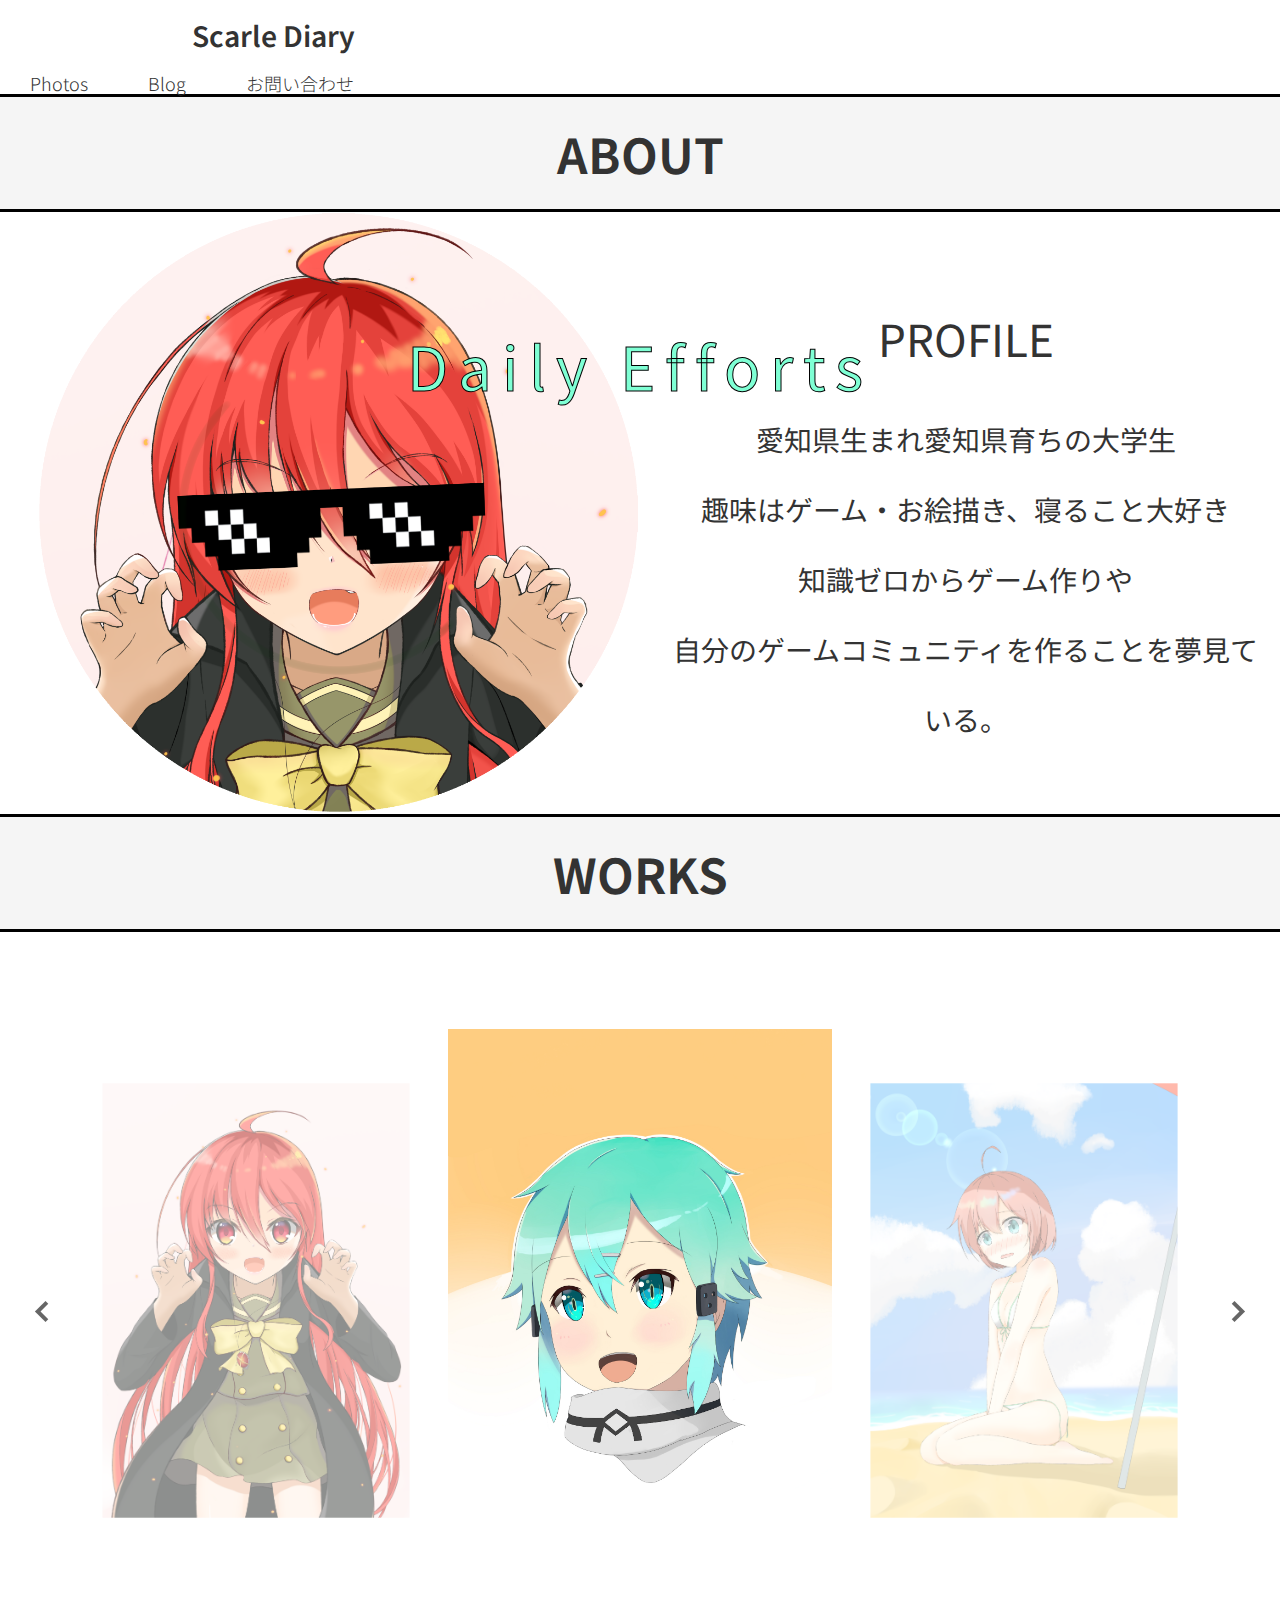
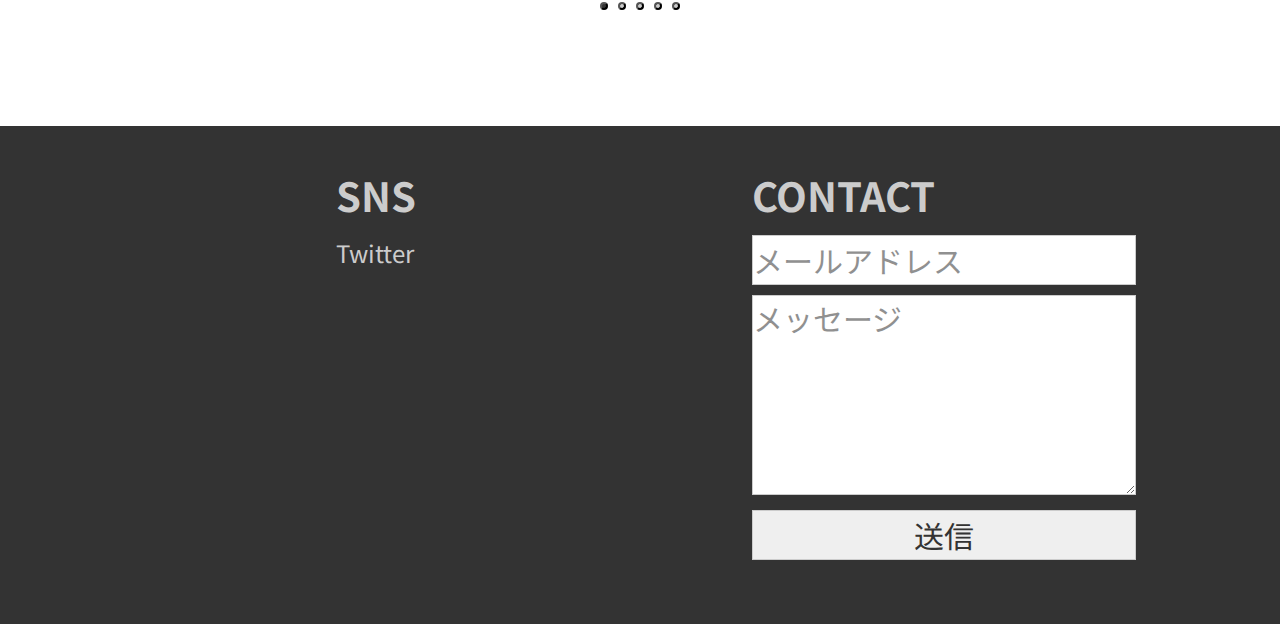
<file: index.html>
<!DOCTYPE html>
<html lang="ja">
<head>
    <meta charset="UTF-8">
    <meta http-equiv="X-UA-Compatible" content="IE=edge">
    <meta name="viewport" content="width=device-width, initial-scale=1.0">
    <title>Scarle Diary</title>
    <meta name="description" content="いろいろがんばりたい。">
    <!-- 詳細 -->
    <link rel="preconnect" href="https://fonts.googleapis.com">
    <link rel="preconnect" href="https://fonts.gstatic.com" crossorigin>
    <link href="https://fonts.googleapis.com/css2?family=Noto+Sans+JP:wght@400;700&display=swap" rel="stylesheet">

    <link rel="stylesheet" href="./accets/css/sanitize.css">
    <!-- 土台 -->
    
    <link rel="stylesheet" href="./accets/slick/slick.css">
    <link rel="stylesheet" href="./accets/css/style.css">
    <meta name="viewport" content="width=device-width, initial-scale=1">
</head>
<body>
    <p class="title">Daily Efforts</p>
    <div class="header" id="header"> <!--ジャンプ先にID　ボタンにhref="#example"-->
        <nav>
            <a class="logo" href="#header">Scarle Diary</a>
            <ul class="navi">
                <li><a href="#">Photos</a></li>
                <li><a href="#">Blog</a></li>
                <li><a href="#footer">お問い合わせ</a></li>
            </ul> <!--各種リンク-->
        </nav>
    </div>

    <div class="main">
        <p class="chapter_about">
            ABOUT
        </p>
        <div class="about">
            <img src="./accets/images/icon.png" alt="icon">
            <div class="bgcolor">
                <p class="about_text">
                    <span class="about_text_header">PROFILE</span><br>
                    愛知県生まれ愛知県育ちの大学生<br>
                    趣味はゲーム・お絵描き、寝ること大好き<br>
                    知識ゼロからゲーム作りや<br>
                    自分のゲームコミュニティを作ることを夢見ている。
                </p>
            </div>
        </div>
        
        <p class="chapter_works">
            WORKS
        </p>
        <div class="illust">
            <ul class="slider">
                <li><img src="./accets/images/illust1.jpg" alt="illust1"></li>
                <li><img src="./accets/images/illust2.png" alt="illust2"></li>
                <li><img src="./accets/images/illust3.png" alt="illust3"></li>
                <li><img src="./accets/images/illust4.png" alt="illust4"></li>
                <li><img src="./accets/images/illust5.png" alt="illust5"></li>
            </ul> <!--作品スライダー-->
        </div>
    </div>
    
    <div class="footer" id="footer">
        <div class="sns">
            <h2>SNS</h2>
            <a href="https://twitter.com/SGcarlet23">Twitter</a>
        </div>

        <div class="contact">
            <h2>CONTACT</h2>
            <form action="#" method="post">
                <input type="email" name="email" placeholder="メールアドレス">
                <br>
                <textarea type="text" name="inquiry" placeholder="メッセージ"></textarea>
                <button type="submit" class="contact-submit">送信</button>
            </form>
        </div>
    </div>

    <script src="https://code.jquery.com/jquery-3.6.0.min.js" integrity="sha256-/xUj+3OJU5yExlq6GSYGSHk7tPXikynS7ogEvDej/m4=" crossorigin="anonymous"></script>
    <script src="./accets/slick/slick.min.js"></script>
    <!--自作のJS-->
    <script src="./accets/js/script.js"></script>
</body>
</html>
</file>
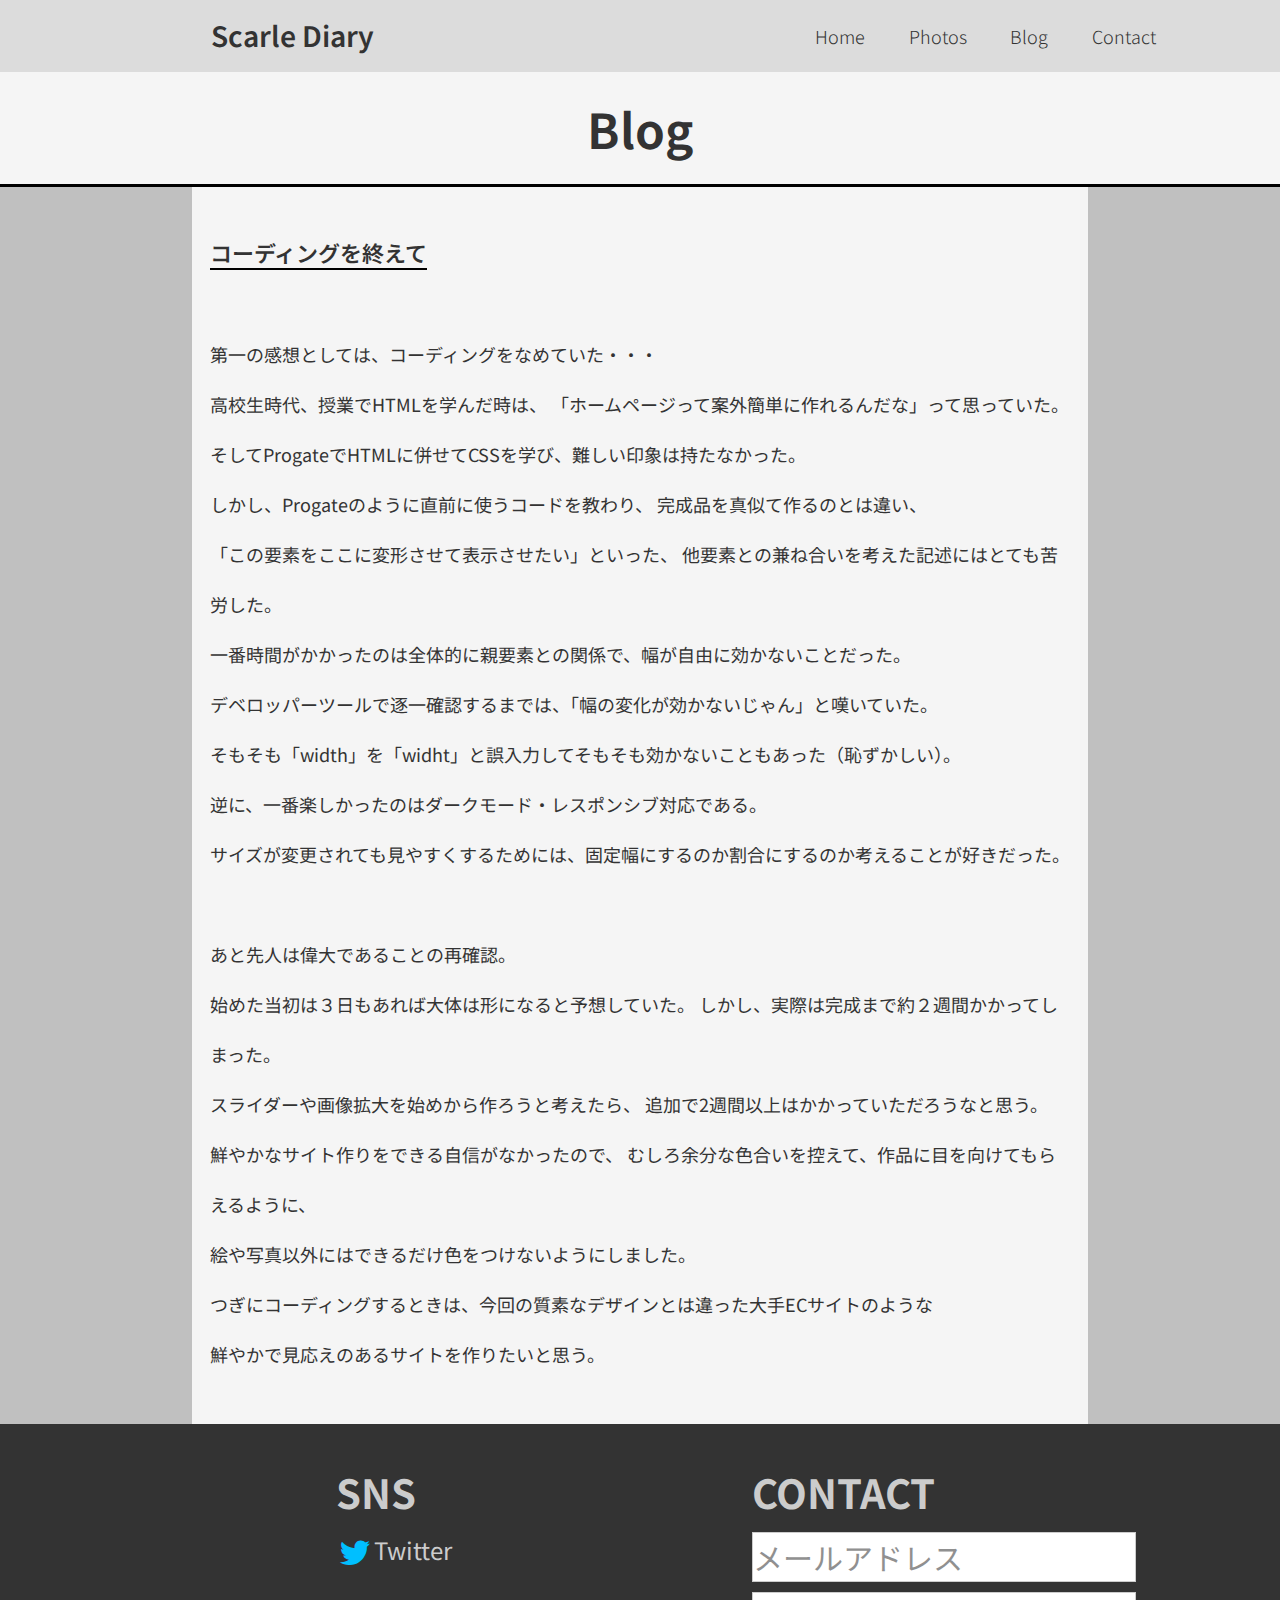
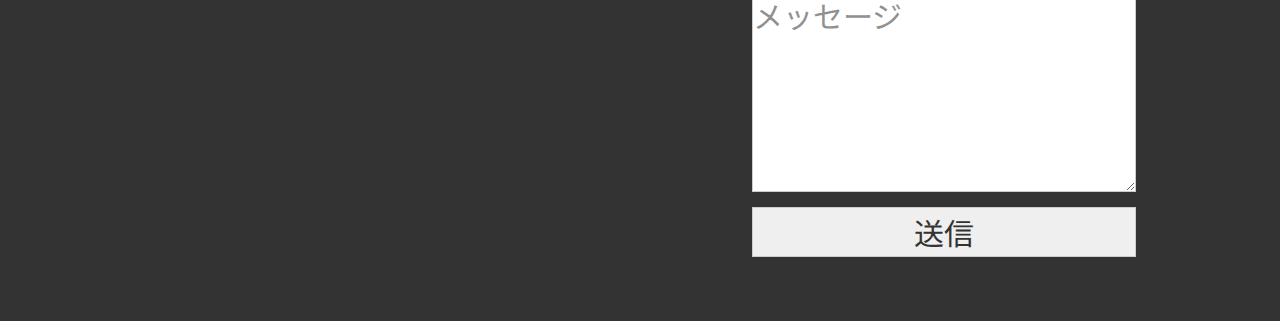
<file: blog01.html>
<!DOCTYPE html>
<html lang="ja">
<head>
    <meta charset="UTF-8">
    <meta http-equiv="X-UA-Compatible" content="IE=edge">
    <meta name="viewport" content="width=device-width, initial-scale=1.0">
    <title>Scarle Diary</title>
    <!-- 詳細 -->
    <meta name="description" content="いろいろがんばりたい。">
    <link rel="preconnect" href="https://fonts.googleapis.com">
    <link rel="preconnect" href="https://fonts.gstatic.com" crossorigin>
    <link href="https://fonts.googleapis.com/css2?family=Noto+Sans+JP:wght@400;700&display=swap" rel="stylesheet">
    <!-- 土台 -->
    <link rel="stylesheet" href="./accets/css/sanitize.css">
    <!--slick-->
    <link rel="stylesheet" href="./accets/slick/slick.css">
    <link rel="stylesheet" href="./accets/css/style.css">
    <!-- アイコンCDN -->
    <link href="https://cdnjs.cloudflare.com/ajax/libs/font-awesome/6.1.1/css/all.min.css" rel="stylesheet">
    <meta name="viewport" content="width=device-width, initial-scale=1">
    <script src="https://sdk.form.run/js/v2/formrun.js"></script>
</head>
<body>
    <div class="header_blog01" id="header"> <!--ジャンプ先にID　ボタンにhref="#example"-->
        <nav class="header_nav">
            <!--バーガーメニュー-->
            <div class="burger">
                <div class="line1"></div>
                <div class="line2"></div>
                <div class="line3"></div>
            </div>
            <!-- ヘッダーロゴ・navbar -->
            <a class="logo" href="#header">Scarle Diary</a>
            <ul class="navi"> <!--各種リンク-->
                <li class="nav_home"><a href="./index.html">Home</a></li>
                <li class="nav_photos"><a href="./photos.html">Photos</a></li>
                <li class="nav_blog"><a href="./blog.html">Blog</a></li>
                <li class="nav_contact"><a href="#footer">Contact</a></li>
            </ul> 
        </nav>
    </div>

    <div class="main_blog">
        <p class="chapter_blog_head">
            Blog
        </p>
        <div class="sentence">
            <p class="sentence_text">
                <span class="sentence_span">コーディングを終えて</span><br>
                <br>
                第一の感想としては、コーディングをなめていた・・・ <br>
                高校生時代、授業でHTMLを学んだ時は、
                「ホームページって案外簡単に作れるんだな」って思っていた。<br>
                そしてProgateでHTMLに併せてCSSを学び、難しい印象は持たなかった。<br>
                しかし、Progateのように直前に使うコードを教わり、
                完成品を真似て作るのとは違い、<br>
                「この要素をここに変形させて表示させたい」といった、
                他要素との兼ね合いを考えた記述にはとても苦労した。<br>
                一番時間がかかったのは全体的に親要素との関係で、幅が自由に効かないことだった。<br>
                デベロッパーツールで逐一確認するまでは、「幅の変化が効かないじゃん」と嘆いていた。<br>
                そもそも「width」を「widht」と誤入力してそもそも効かないこともあった（恥ずかしい）。<br>
                逆に、一番楽しかったのはダークモード・レスポンシブ対応である。<br>
                サイズが変更されても見やすくするためには、固定幅にするのか割合にするのか考えることが好きだった。<br>
                <br>
                あと先人は偉大であることの再確認。<br>
                始めた当初は３日もあれば大体は形になると予想していた。
                しかし、実際は完成まで約２週間かかってしまった。<br>
                スライダーや画像拡大を始めから作ろうと考えたら、
                追加で2週間以上はかかっていただろうなと思う。<br>
                鮮やかなサイト作りをできる自信がなかったので、
                むしろ余分な色合いを控えて、作品に目を向けてもらえるように、<br>
                絵や写真以外にはできるだけ色をつけないようにしました。<br>
                つぎにコーディングするときは、今回の質素なデザインとは違った大手ECサイトのような <br>
                鮮やかで見応えのあるサイトを作りたいと思う。
            </p>
        </div>
    </div>
    
    <div class="footer" id="footer">
        <div class="sns">
            <h2>SNS</h2>
            <a href="https://twitter.com/SGcarlet23"><i class="fa-brands fa-twitter fa-fw fa-lg" ></i>Twitter</a>
        </div>

        <div class="contact"> <!-- お問い合わせ -->
            <h2>CONTACT</h2> 
            <form class="formrun" action="https://form.run/api/v1/r/f143u6bkgj2bhhhvfo6w17oj" method="post">
                <input type="email" name="email" placeholder="メールアドレス">
                <br>
                <textarea type="text" name="inquiry" placeholder="メッセージ"></textarea>
                <button type="submit" class="contact-submit">送信</button>
            </form>
        </div>
    </div>

    <script src="https://code.jquery.com/jquery-3.6.0.min.js" integrity="sha256-/xUj+3OJU5yExlq6GSYGSHk7tPXikynS7ogEvDej/m4=" crossorigin="anonymous"></script>
    <!--リンク先スクロール、スライダー-->
    <script src="./accets/slick/slick.min.js"></script>
    <!--Lightbox2、photo拡大-->
    <script src="./accets/js/lightbox.min.js"></script>
    <!--自作のJS-->
    <script src="./accets/js/script.js"></script>
</body>
</html>
</file>
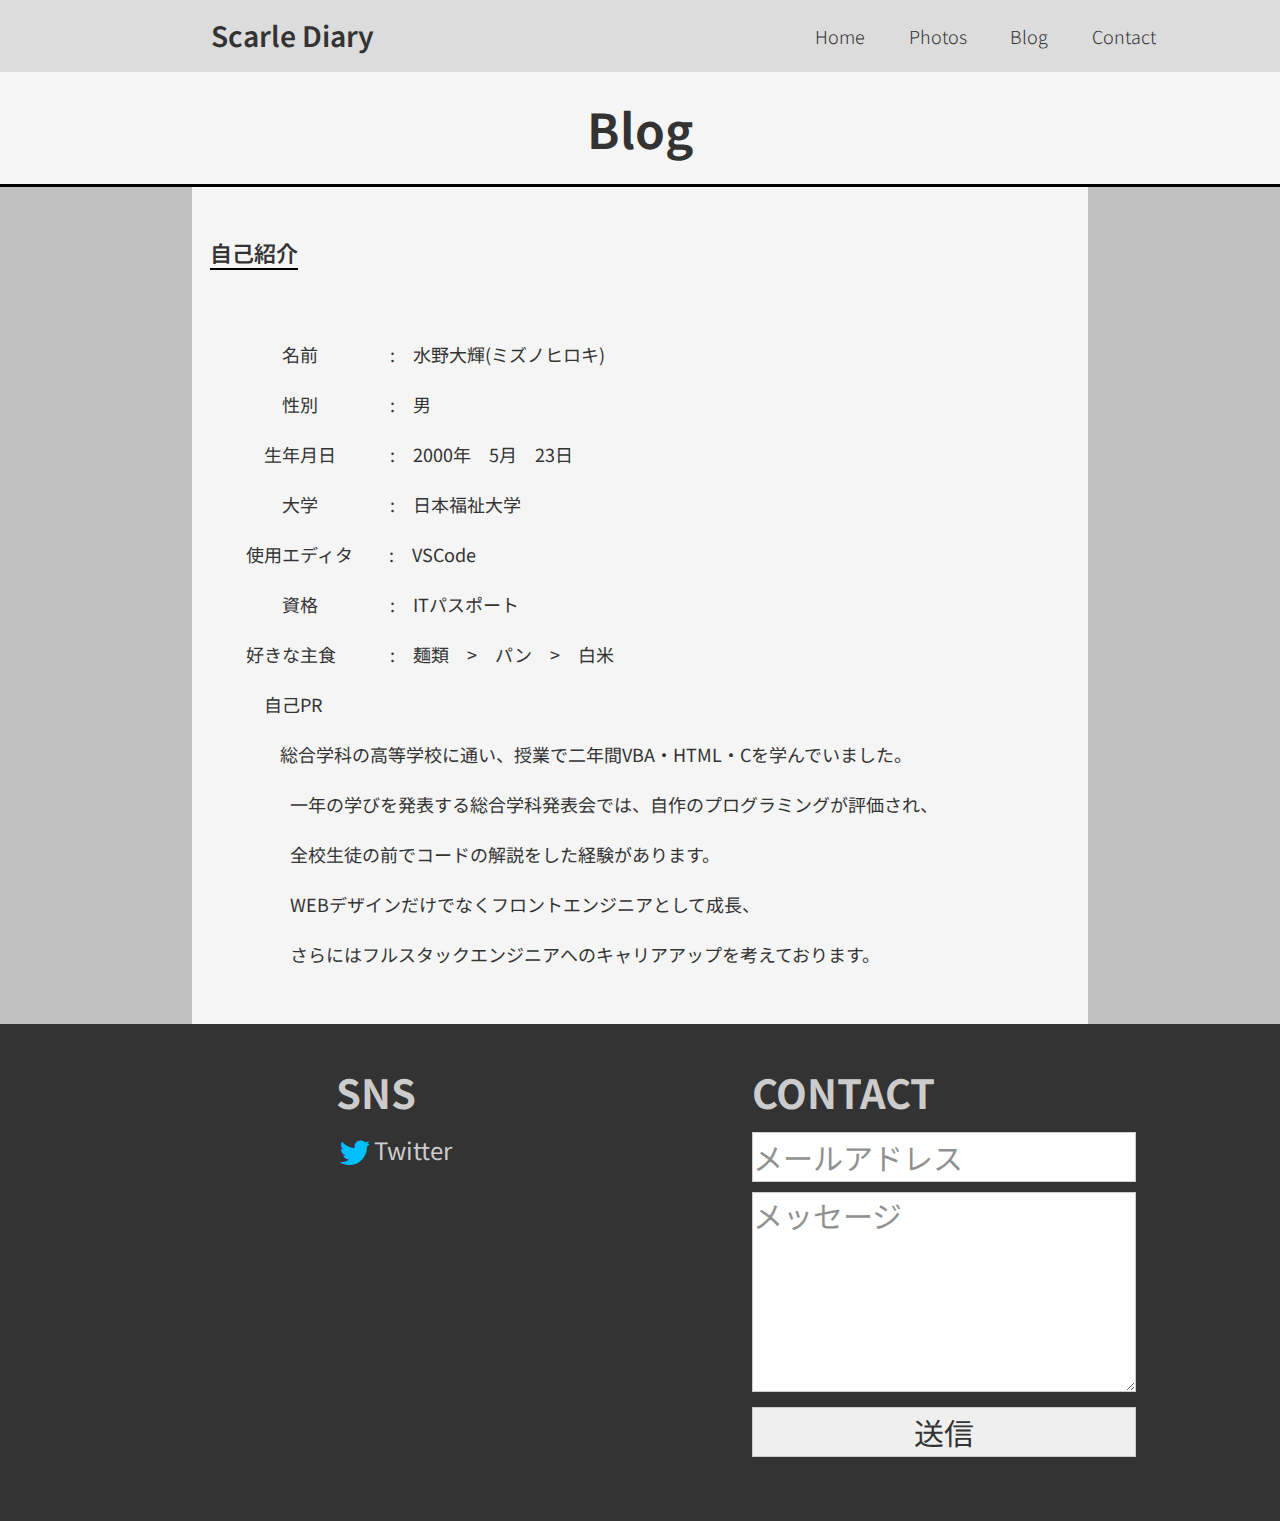
<file: blog02.html>
<!DOCTYPE html>
<html lang="ja">
<head>
    <meta charset="UTF-8">
    <meta http-equiv="X-UA-Compatible" content="IE=edge">
    <meta name="viewport" content="width=device-width, initial-scale=1.0">
    <title>Scarle Diary</title>
    <!-- 詳細 -->
    <meta name="description" content="いろいろがんばりたい。">
    <link rel="preconnect" href="https://fonts.googleapis.com">
    <link rel="preconnect" href="https://fonts.gstatic.com" crossorigin>
    <link href="https://fonts.googleapis.com/css2?family=Noto+Sans+JP:wght@400;700&display=swap" rel="stylesheet">
    <!-- 土台 -->
    <link rel="stylesheet" href="./accets/css/sanitize.css">
    <!--slick-->
    <link rel="stylesheet" href="./accets/slick/slick.css">
    <link rel="stylesheet" href="./accets/css/style.css">
    <!-- アイコンCDN -->
    <link href="https://cdnjs.cloudflare.com/ajax/libs/font-awesome/6.1.1/css/all.min.css" rel="stylesheet">
    <meta name="viewport" content="width=device-width, initial-scale=1">
    <script src="https://sdk.form.run/js/v2/formrun.js"></script>
</head>
<body>
    <div class="header_blog01" id="header"> <!--ジャンプ先にID　ボタンにhref="#example"-->
        <nav class="header_nav">
            <!--バーガーメニュー-->
            <div class="burger">
                <div class="line1"></div>
                <div class="line2"></div>
                <div class="line3"></div>
            </div>
            <!-- ヘッダーロゴ・navbar -->
            <a class="logo" href="#header">Scarle Diary</a>
            <ul class="navi"> <!--各種リンク-->
                <li class="nav_home"><a href="./index.html">Home</a></li>
                <li class="nav_photos"><a href="./photos.html">Photos</a></li>
                <li class="nav_blog"><a href="./blog.html">Blog</a></li>
                <li class="nav_contact"><a href="#footer">Contact</a></li>
            </ul> 
        </nav>
    </div>

    <div class="main_blog">
        <p class="chapter_blog_head">
            Blog
        </p>
        <div class="sentence">
            <p class="sentence_text">
                <span class="sentence_span">自己紹介</span><br>
                <br>
                　　　　名前　　　　:　水野大輝(ミズノヒロキ) <br>
                　　　　性別　　　　:　男 <br>
                　　　生年月日　　　:　2000年　5月　23日 <br>
                　　　　大学　　　　:　日本福祉大学 <br>
                　　使用エディタ　　:　VSCode <br>
                　　　　資格　　　　:　ITパスポート　<br>
                　　好きな主食　　　:　麺類　>　パン　>　白米 <br>
                　　　自己PR <br>
                <span class="sentence_pr">総合学科の高等学校に通い、授業で二年間VBA・HTML・Cを学んでいました。</span> <br>
                <span class="sentence_prin">一年の学びを発表する総合学科発表会では、自作のプログラミングが評価され、 </span> <br>
                <span class="sentence_prin">全校生徒の前でコードの解説をした経験があります。 </span> <br>
                <span class="sentence_prin">WEBデザインだけでなくフロントエンジニアとして成長、 </span> <br>
                <span class="sentence_prin">さらにはフルスタックエンジニアへのキャリアアップを考えております。 </span>
            </p>
        </div>
    </div>
    
    <div class="footer" id="footer">
        <div class="sns">
            <h2>SNS</h2>
            <a href="https://twitter.com/SGcarlet23"><i class="fa-brands fa-twitter fa-fw fa-lg" ></i>Twitter</a>
        </div>

        <div class="contact"> <!-- お問い合わせ -->
            <h2>CONTACT</h2> 
            <form class="formrun" action="https://form.run/api/v1/r/f143u6bkgj2bhhhvfo6w17oj" method="post">
                <input type="email" name="email" placeholder="メールアドレス">
                <br>
                <textarea type="text" name="inquiry" placeholder="メッセージ"></textarea>
                <button type="submit" class="contact-submit">送信</button>
            </form>
        </div>
    </div>

    <script src="https://code.jquery.com/jquery-3.6.0.min.js" integrity="sha256-/xUj+3OJU5yExlq6GSYGSHk7tPXikynS7ogEvDej/m4=" crossorigin="anonymous"></script>
    <!--リンク先スクロール、スライダー-->
    <script src="./accets/slick/slick.min.js"></script>
    <!--Lightbox2、photo拡大-->
    <script src="./accets/js/lightbox.min.js"></script>
    <!--自作のJS-->
    <script src="./accets/js/script.js"></script>
</body>
</html>
</file>
<file: accets/css/sanitize.css>
/* Document
 * ========================================================================== */

/**
 * Add border box sizing in all browsers (opinionated).
 */

*,
::before,
::after {
  box-sizing: border-box;
}

/**
 * 1. Add text decoration inheritance in all browsers (opinionated).
 * 2. Add vertical alignment inheritance in all browsers (opinionated).
 */

::before,
::after {
  text-decoration: inherit; /* 1 */
  vertical-align: inherit; /* 2 */
}

/**
 * 1. Use the default cursor in all browsers (opinionated).
 * 2. Change the line height in all browsers (opinionated).
 * 3. Use a 4-space tab width in all browsers (opinionated).
 * 4. Remove the grey highlight on links in iOS (opinionated).
 * 5. Prevent adjustments of font size after orientation changes in
 *    IE on Windows Phone and in iOS.
 * 6. Breaks words to prevent overflow in all browsers (opinionated).
 */

html {
  cursor: default; /* 1 */
  line-height: 1.5; /* 2 */
  -moz-tab-size: 4; /* 3 */
  tab-size: 4; /* 3 */
  -webkit-tap-highlight-color: transparent /* 4 */;
  -ms-text-size-adjust: 100%; /* 5 */
  -webkit-text-size-adjust: 100%; /* 5 */
  word-break: break-word; /* 6 */
}

/* Sections
 * ========================================================================== */

/**
 * Remove the margin in all browsers (opinionated).
 */

body {
  margin: 0;
}

/**
 * Correct the font size and margin on `h1` elements within `section` and
 * `article` contexts in Chrome, Edge, Firefox, and Safari.
 */

h1 {
  font-size: 2em;
  margin: 0.67em 0;
}

/* Grouping content
 * ========================================================================== */

/**
 * Remove the margin on nested lists in Chrome, Edge, IE, and Safari.
 */

dl dl,
dl ol,
dl ul,
ol dl,
ul dl {
  margin: 0;
}

/**
 * Remove the margin on nested lists in Edge 18- and IE.
 */

ol ol,
ol ul,
ul ol,
ul ul {
  margin: 0;
}

/**
 * 1. Add the correct sizing in Firefox.
 * 2. Show the overflow in Edge 18- and IE.
 */

hr {
  height: 0; /* 1 */
  overflow: visible; /* 2 */
}

/**
 * Add the correct display in IE.
 */

main {
  display: block;
}

/**
 * Remove the list style on navigation lists in all browsers (opinionated).
 */

nav ol,
nav ul {
  list-style: none;
  padding: 0;
}

/**
 * 1. Correct the inheritance and scaling of font size in all browsers.
 * 2. Correct the odd `em` font sizing in all browsers.
 */

pre {
  font-family: monospace, monospace; /* 1 */
  font-size: 1em; /* 2 */
}

/* Text-level semantics
 * ========================================================================== */

/**
 * Remove the gray background on active links in IE 10.
 */

a {
  background-color: transparent;
}

/**
 * Add the correct text decoration in Edge 18-, IE, and Safari.
 */

abbr[title] {
  text-decoration: underline;
  text-decoration: underline dotted;
}

/**
 * Add the correct font weight in Chrome, Edge, and Safari.
 */

b,
strong {
  font-weight: bolder;
}

/**
 * 1. Correct the inheritance and scaling of font size in all browsers.
 * 2. Correct the odd `em` font sizing in all browsers.
 */

code,
kbd,
samp {
  font-family: monospace, monospace; /* 1 */
  font-size: 1em; /* 2 */
}

/**
 * Add the correct font size in all browsers.
 */

small {
  font-size: 80%;
}

/* Embedded content
 * ========================================================================== */

/*
 * Change the alignment on media elements in all browsers (opinionated).
 */

audio,
canvas,
iframe,
img,
svg,
video {
  vertical-align: middle;
}

/**
 * Add the correct display in IE 9-.
 */

audio,
video {
  display: inline-block;
}

/**
 * Add the correct display in iOS 4-7.
 */

audio:not([controls]) {
  display: none;
  height: 0;
}

/**
 * Remove the border on iframes in all browsers (opinionated).
 */

iframe {
  border-style: none;
}

/**
 * Remove the border on images within links in IE 10-.
 */

img {
  border-style: none;
}

/**
 * Change the fill color to match the text color in all browsers (opinionated).
 */

svg:not([fill]) {
  fill: currentColor;
}

/**
 * Hide the overflow in IE.
 */

svg:not(:root) {
  overflow: hidden;
}

/* Tabular data
 * ========================================================================== */

/**
 * Collapse border spacing in all browsers (opinionated).
 */

table {
  border-collapse: collapse;
}

/* Forms
 * ========================================================================== */

/**
 * Remove the margin on controls in Safari.
 */

button,
input,
select {
  margin: 0;
}

/**
 * 1. Show the overflow in IE.
 * 2. Remove the inheritance of text transform in Edge 18-, Firefox, and IE.
 */

button {
  overflow: visible; /* 1 */
  text-transform: none; /* 2 */
}

/**
 * Correct the inability to style buttons in iOS and Safari.
 */

button,
[type="button"],
[type="reset"],
[type="submit"] {
  -webkit-appearance: button;
}

/**
 * 1. Change the inconsistent appearance in all browsers (opinionated).
 * 2. Correct the padding in Firefox.
 */

fieldset {
  border: 1px solid #a0a0a0; /* 1 */
  padding: 0.35em 0.75em 0.625em; /* 2 */
}

/**
 * Show the overflow in Edge 18- and IE.
 */

input {
  overflow: visible;
}

/**
 * 1. Correct the text wrapping in Edge 18- and IE.
 * 2. Correct the color inheritance from `fieldset` elements in IE.
 */

legend {
  color: inherit; /* 2 */
  display: table; /* 1 */
  max-width: 100%; /* 1 */
  white-space: normal; /* 1 */
}

/**
 * 1. Add the correct display in Edge 18- and IE.
 * 2. Add the correct vertical alignment in Chrome, Edge, and Firefox.
 */

progress {
  display: inline-block; /* 1 */
  vertical-align: baseline; /* 2 */
}

/**
 * Remove the inheritance of text transform in Firefox.
 */

select {
  text-transform: none;
}

/**
 * 1. Remove the margin in Firefox and Safari.
 * 2. Remove the default vertical scrollbar in IE.
 * 3. Change the resize direction in all browsers (opinionated).
 */

textarea {
  margin: 0; /* 1 */
  overflow: auto; /* 2 */
  resize: vertical; /* 3 */
}

/**
 * Remove the padding in IE 10-.
 */

[type="checkbox"],
[type="radio"] {
  padding: 0;
}

/**
 * 1. Correct the odd appearance in Chrome, Edge, and Safari.
 * 2. Correct the outline style in Safari.
 */

[type="search"] {
  -webkit-appearance: textfield; /* 1 */
  outline-offset: -2px; /* 2 */
}

/**
 * Correct the cursor style of increment and decrement buttons in Safari.
 */

::-webkit-inner-spin-button,
::-webkit-outer-spin-button {
  height: auto;
}

/**
 * Correct the text style of placeholders in Chrome, Edge, and Safari.
 */

::-webkit-input-placeholder {
  color: inherit;
  opacity: 0.54;
}

/**
 * Remove the inner padding in Chrome, Edge, and Safari on macOS.
 */

::-webkit-search-decoration {
  -webkit-appearance: none;
}

/**
 * 1. Correct the inability to style upload buttons in iOS and Safari.
 * 2. Change font properties to `inherit` in Safari.
 */

::-webkit-file-upload-button {
  -webkit-appearance: button; /* 1 */
  font: inherit; /* 2 */
}

/**
 * Remove the inner border and padding of focus outlines in Firefox.
 */

::-moz-focus-inner {
  border-style: none;
  padding: 0;
}

/**
 * Restore the focus outline styles unset by the previous rule in Firefox.
 */

:-moz-focusring {
  outline: 1px dotted ButtonText;
}

/**
 * Remove the additional :invalid styles in Firefox.
 */

:-moz-ui-invalid {
  box-shadow: none;
}

/* Interactive
 * ========================================================================== */

/*
 * Add the correct display in Edge 18- and IE.
 */

details {
  display: block;
}

/*
 * Add the correct styles in Edge 18-, IE, and Safari.
 */

dialog {
  background-color: white;
  border: solid;
  color: black;
  display: block;
  height: -moz-fit-content;
  height: -webkit-fit-content;
  height: fit-content;
  left: 0;
  margin: auto;
  padding: 1em;
  position: absolute;
  right: 0;
  width: -moz-fit-content;
  width: -webkit-fit-content;
  width: fit-content;
}

dialog:not([open]) {
  display: none;
}

/*
 * Add the correct display in all browsers.
 */

summary {
  display: list-item;
}

/* Scripting
 * ========================================================================== */

/**
 * Add the correct display in IE 9-.
 */

canvas {
  display: inline-block;
}

/**
 * Add the correct display in IE.
 */

template {
  display: none;
}

/* User interaction
 * ========================================================================== */

/*
 * 1. Remove the tapping delay in IE 10.
 * 2. Remove the tapping delay on clickable elements
      in all browsers (opinionated).
 */

a,
area,
button,
input,
label,
select,
summary,
textarea,
[tabindex] {
  -ms-touch-action: manipulation; /* 1 */
  touch-action: manipulation; /* 2 */
}

/**
 * Add the correct display in IE 10-.
 */

[hidden] {
  display: none;
}

/* Accessibility
 * ========================================================================== */

/**
 * Change the cursor on busy elements in all browsers (opinionated).
 */

[aria-busy="true"] {
  cursor: progress;
}

/*
 * Change the cursor on control elements in all browsers (opinionated).
 */

[aria-controls] {
  cursor: pointer;
}

/*
 * Change the cursor on disabled, not-editable, or otherwise
 * inoperable elements in all browsers (opinionated).
 */

[aria-disabled="true"],
[disabled] {
  cursor: not-allowed;
}

/*
 * Change the display on visually hidden accessible elements
 * in all browsers (opinionated).
 */

[aria-hidden="false"][hidden] {
  display: initial;
}

[aria-hidden="false"][hidden]:not(:focus) {
  clip: rect(0, 0, 0, 0);
  position: absolute;
}
</file>
<file: accets/css/style.css>
@charset "utf-8";

/*全体CSS*/
* {
    font-family: 'Noto Sans JP', "Helvetica Neue", "Helvetica", "Hiragino Sans", "Hiragino Kaku Gothic ProN", "Arial", "Yu Gothic", "Meiryo", sans-serif;
    font-size: 15px;
    color: #333;
    line-height: 1.5;
    margin: 0;
    padding: 0;
    box-sizing: border-box;
}

/*header_home画像*/
.header_home {
    width: 100%;
    height: 300px; 
    background-image: url("../images/header_home.png");
    background-position: center;
    background-size: cover; 
    padding-top: 56%;
    //なぜか比率を保つ。div内でheight:auto;は不可
    position:relative;
} 

/*header_photo画像*/
.header_photo {
    width: 100%;
    height: 300px; 
    background-image: url("../images/header_photo.png");
    background-position: center;
    background-size: cover; 
    padding-top: 56%;
    //なぜか比率を保つ。div内でheight:auto;は不可
    position:relative;
} 

/*header_blog画像*/
.header_blog {
    width: 100%;
    height: 300px; 
    background-image: url("../images/header_blog.png");
    background-position: center;
    background-size: cover; 
    padding-top: 56%;
    //なぜか比率を保つ。div内でheight:auto;は不可
    position:relative;
} 

/*画像内文字*/
.title {
    width: 100%; 
    height: 50%;
    position:absolute;
    color: #7fffd4;
    text-align:center;
    padding: 25% 0 0 0;   
    -webkit-text-stroke: 1px #000;
    font-size: 400%;
    letter-spacing: 10px;
}

/*ヘッダーナビゲーションバー*/
.header_nav {
    width: 100%;
    height: 8vh;
    /*高さ中央*/
    align-items: center;
    display: flex;
    justify-content: space-between;
    background-color: #dcdcdc; 
    /*ヘッダー固定*/
    position: fixed;
    top: 0; 
    z-index: 10;
}

/*左上Scarleロゴ*/
.logo {
    width: 200px;
    height: 100%; 
    margin: 0 0 0 15%; 
    cursor: pointer;
    font-size: 28px;
    font-weight: 600;
    //text-align:centerとpaddingで中央揃え;
    text-align:center; 
    text-decoration: none;
    line-height: 250%;
}

/*右上nav全体*/
.navi {
    width: 30%;
    margin: 0 8% 0 0;
    padding: 0;
    list-style: none;
    display: flex;
    justify-content: space-around;
    transition: all 0.5s ease-in-out;
}

/*navリンク*/
.navi li a {
    text-decoration: none;
    font-size: 18px;
    font-weight: 300;
    position: relative;
    /*ホバー下線の基点指定*/
}

/*ヘッダー下線*/
.navi li a:hover {
    color: #dc143c; 
    transition: color .3s;
}

/*下線アニメーション*/
.navi li a::after {
    content: '';
    /*絶対配置で線の位置を決める*/
    position: absolute;
    bottom: 0;
    left: -10%;
    /*線の形状*/
    width: 120%;
    height: 3px;
    background:#3cb371;
    /*アニメーションの指定*/
    transition: all .3s;
    transform: scale(0, 1);/*X方向0、Y方向1*/
    transform-origin: left top;/*左上基点*/
}

/*現在地とhoverの設定*/ 
.navi li a:hover::after {
    transform: scale(1, 1);/*X方向にスケール拡大*/
}

/*ハンバーガー右へのactive*/
.nav-active {
    transform: translateX(0%) !important;
}

/*ハンバーガーメニュー*/
.burger {
    cursor: pointer;
    display: none; 
    margin: auto 15px;
}

/*バーガーメニュー線*/
.burger div {
    width: 25px;
    height: 3px;
    background-color: #1a1a1a;
    margin: 6px;
    transition: all 0.5s ease-in-out; 
}

/*タイトルバナー*/
.chapter_about,
.chapter_works, 
.chapter_photos,
.chapter_blog{
    whidth: 100%; 
    margin: 0 auto 0px auto;
    outline: 3px solid #000;
    text-align: center;
    font-size: 48px;
    font-weight: 650;
    background-color: #f5f5f5;
    padding: 20px 10px;
}

.main_blog {
    background-color: #c0c0c0;
}

.chapter_blog_head {
    whidth: 100%; 
    margin: 8vh auto 0px auto;
    outline: 3px solid #000;
    text-align: center;
    font-size: 48px;
    font-weight: 650;
    background-color: #f5f5f5;
    padding: 20px 10px;
}

.sentence{
    width: 70%;
    margin: auto;
    background-color: #f5f5f5;
}

.sentence_text {
    font-size: 18px;
    padding: 5% 2%; 
    line-height: 50px;
}

.sentence_span {
    font-size: 22px;
    font-weight: 600; 
    border-bottom: 2px solid #000;
}

.sentence_pr {
    font-size: 18px;
    padding: 5% 2%; 
    line-height: 50px;
    padding: 0 0 0 70px;
}

.sentence_prin {
    font-size: 18px;
    padding: 5% 2%; 
    line-height: 50px;
    padding: 0 0 0 80px;
}

/*about要素*/
.about {
    width: 100%;
    height: 100%;
    display: flex;
    justify-content: space-around;
}

/*icon,textBGカラーの左右間隔*/
.about img, .about_bgcolor {
    vertical-align: middle;
}

.about img {
    width: 600px;
    height: 600px;
    margin: auto 1% auto 3%;
}

.about_bgcolor {
    width: 1000px;
    height: 700px;
    background-color: #CCFFFF;
}

.about_text {
    width: 100%;
    height: 100%;
    font-size: 28px;
    text-align: center;
    padding: 10% 2%;
    /*行間*/
    line-height: 250%;

}

.about_text_header {
    font-size: 44px;
    height: 30px;
    line-height:300%;
}

/*slider*/
.slider {
    width:94%;
    margin:100px auto; 
    padding: 0;
    list-style: none;
}

.slider img {
    width:30vw;
    height:auto;
}

.slider .slick-slide {
    transform: scale(0.8);
    transition: all.5s;
    opacity: 0.5;
}

.slider .slick-slide.slick-center{
    transform: scale(1);
    opacity: 1;
}

/*左右矢印*/
.slick-prev,
.slick-next{
    position: absolute;
    top: 46%;
    cursor: pointer;
    outline: none;
    border-top: 4px solid #666;
    border-right: 4px solid #666;
    height: 15px;
    width: 15px;
    z-index: 5;
}

.slick-prev{
    left: 0%;
    transform: rotate(-135deg);
}

.slick-next{
    right: 0%;
    transform: rotate(45deg);
}

.slick-dots{
    text-align:center;
    margin: 30px 0 0 0;
}

.slick-dots li {
    display:inline-block;
	margin:0 5px;
}

/*下部セレクトボタン*/
.slick-dots button {
    /*transparent＝透明化*/
    color: transparent;
    outline: none;
    width: 8px;
    height: 8px;
    display: block;
    border-radius: 50%;
    background: #ccc;
}

.slick-dots .slick-active button{
    background:#333;
}

/*スライダー画像*/
.illust{
    width:100%;
    margin: 50px auto 20px auto ;
}

.footer {
    background-color: #333333;
    widht: 100%;
    height: 50%;
    display: flex;
    justify-content: space-around;
}

/*フッター要素*/
.sns, .contact {
    vertical-align: middle;
    width: 20%;
}

.sns {
    margin:3% 0 0 25%;
}

.sns h2 {
    color: #cccccc;
    font-size: 40px;
    padding: 0 0 10px 0; 
    widht: 100%; 
}

.sns a {
    color: #cccccc;
    font-size: 24px;
    text-decoration: none;
}

.sns a:hover {
    color: #00bfff;
    transition: color .5s;
}

/*ツイッターアイコン*/
.fa-twitter {
    color: #00bfff;
}

/*お問い合わせ*/
.contact {
    width: 30%;
    padding: 0 0 5% 0;
    margin: 3% 10% 0 10%;
}

.contact h2 {
    width: 200px;
    color: #cccccc;
    font-size: 40px;
    padding: 0 0 10px 0;
}

form {
    widht: 1000px;
}

input, textarea, .contact-submit {
    border: 1px solid #cccccc;
    width: 100%;
    font-size: 2em;
}

/*メールアドレス*/
input {
    height: 50px;
    margin: 0 0 10px 0;
}

/*メッセージ*/
textarea {
    height: 200px;
    margin: 0 0 10px 0;
}

/*送信ボタン*/
.contact-submit {
    height: 50px;
}

.contact-submit:hover {
    transform: scale(1.01); 
}

.contact-submit:active {
    background-color:#a9a9a9;
    border: 1px solid #a9a9a9;
}

/*Photos,blogのcss*/
.photos, .blog {
    width: 100%;
    display: flex;
}

/*目次*/
.table_of_contents {
    background: #dcdcdc;
    clear: both;
    padding: 0 0 10px 0;
    margin: 3% 0 5% 2%;
    border-radius: 10px ;
    width:320px;
    font-size: 0.75em;
    height: 100%;     
    position: sticky;
    top: 150px;
    left: 0;
    font-weight: bold;
}

.table_of_contents ul {
    padding: 20px 20px;
    list-style-type: none;
}

.table_of_contents a {
    text-decoration: none;
    font-size: 16px;
}

.table_of_contents a:hover {
    color: #ff1493;
    transition-duration: 0.3s;
}

/*もくじ内のList*/
.table_of_contents .list_title {
    text-align: center;
    border-bottom: 2px solid #1a1a1a;
    width: 280px;
    margin: 0 20px;
    padding: 10px 0;
}

/*コンテンツ要素*/
.content{
    width: 79%;
    margin: 3% 0 2% 2%;
}

/*しきりのタイトル*/
.photos_title, .blog_title {
    margin: 0 25px 30px 0;
    border-bottom: 2px solid #1a1a1a;
}

.year_title{
    width: 35%;
}

/*写真種類ごと*/
.card_wrap {
    width: 100%;
    display: flex;
    //justify-content: space-between;
    flex-wrap: wrap;
}

/*写真ひとつ*/
.card-list {
    max-width: 300px;
    margin-right: 20px;
}

/*ブログひとつ*/
.blog_card_list {
    max-width: 380px;
    margin: 0 3% 3% 0;
    padding: 1%;
    border: 2px solid #696969;
    border-radius: 10px;
}

.card_list_img, .blog_img{
    width: 100%;
    border-radius: 15px;
}

.card_list_img:hover {
    transform:scale(1.4);
    transition-duration: 0.2s;
    border-radius: 10px;
}

/*photoのコメント*/
.card_list_comment{
    text-align: center;
    margin: 15px auto;
}

/*blogのタイトル*/
.card_list_title {
    text-align: center;
    margin: 10px auto;
    font-size: 18px;
}

/*blogのリンク*/
.card_list_link {
    text-align: center;
    margin: 5px auto;
    cursor: pointer;
    border-bottom: 2px solid #1a1a1a;
    width: 27%;
}

.card_list_link a {
    text-decoration: none;
}

.card_list_link a:hover {
    color: #ff1493;
    transition-duration: 0.2s;
}

/*PCファースト*/
@media (max-width:1200px) and (min-width: 768px) {
    .navi li {
        list-style: none;
        margin: 15px 10px;
    }

    .navi { 
        width: 46%; 
        margin: 0 3% 0 0;
    }

    .sentence{
        width: 90%;
    }

    .about {
        display: block;
        text-align: center;
    }

    .about img {
        width: 55%;
        height: 55%;
        margin: 5% auto;
    }

    .about_bgcolor {
        width: 90%;
        margin: 0 auto 5% auto;
    }

    .sns h2,.contact h2  {
        //font-size: 32px;
        padding: 0; 
    }

    .sns a {
        //font-size: 16px;
    }

    input, textarea {
        font-size: 1em;
    }

    input {
        height: 40px;
    }

    /*photoのcss*/

    /*もくじ*/
    .table_of_contents {
        padding: 0 0 10px 0;
        margin: 3% 0 5% 2%;
        width:240px;
    }

    .table_of_contents ul {
        padding: 20px 10px;
    }

    .table_of_contents a {
        font-size: 14px;
    }

    /*もくじ内のlist文字*/
    .table_of_contents .list_title {
        width: 200px;
        margin: 0 10px;
    }

    /*photo, blogの要素*/
    .content{
        margin: 3% 1% 0 1%;
    }

    .card-list {
        max-width: 240px;
        margin-right: 5px;
    }

    .blog_card_list {
        max-width: 320px;
        margin-right: 2%;
    }

    .card_list_img:hover {
        transform:scale(1.3);
    }

    .card_list_link {
        width: 32%;
    }
}

@media (max-width:767px) {
    .header_nav {
        //text-align:center;
        //display: block;
    }

    .logo {
        width: 100%;
        height: 100%;
        margin: auto 65px auto auto; 
        padding: auto; 
        cursor: pointer;
        font-size: 28px;
        text-align: center;   
        /*親要素の高さと同じにして上下中央揃え*/
        line-height: 240%;
    }

    .title {
        padding: 25% 0 0 0;   
        font-size: 300%;
        letter-spacing: 3px;
    }

    /*レスポンシブバーガーメニュー*/

    /*横スクロール禁止*/
    body {
        overflow-x: hidden;
    }

    /*ハンバーガーメニュー内*/
    .navi { 
        position: absolute;
        left: 0;
        height: 92vh;
        top: 8vh;
        background-color: #f5f5f5;
        flex-direction: column;
        text-align: center;  
        margin: 0;
        padding: 10% auto;
        list-style: none;
        opacity: 0.9;
        width: 40%; 
        justify-content: flex-start;
        /*左に100%移動*/
        transform: translateX(-100%);
    }

    .navi li {
        opacity: 0;
    }

    .navi li a{
        width: 100%;
        display: block;
        padding: 15% 0;
        margin: 0;
    }

    /*ヘッダー下線*/
    .navi li a:hover {
        color: #dc143c; 
    }

    .navi li a::after {
        left: 0%;
        width: 100%;
        height: 10px;
        background:#3cb371;
    }

    /*現在地とhoverの設定*/ 
    .navi li a:hover::after {
        transform: scale(1, 1);/*X方向にスケール拡大*/
    }

    .burger {
        display: block;
    }

    .sentence{
        width: 100%;
    }

    .about {
        display: block;
        text-align: center;
    }

    .about img {
        width: 70%;
        height: 70%;
        margin: 5% auto;
    }

    .about_bgcolor {
        width: 95%;
        height: 100%;
        margin: 0 auto 5% auto;
    }

    .about_text {
        font-size: 18px;
        padding: 5%;
        /*行間*/
        line-height: 230%;
    }

    /*aboutのprofile*/
    .about_text_header {
        font-size: 38px;
        line-height:120%;
    }

    .slider img {
        width:100vw;
    }

    .footer {
        widht: 100%;
        display: block;
    }

    .sns, .contact {
        vertical-align: middle;
        width: 80%;
        height: 30%;
        margin: 0 auto;
    }

    .sns h2, .contact h2 {
        padding: 20px 0 10px 0;
    }

    /*お問い合わせ*/
    .contact {
        padding: 0 0 10% 0;
    }

    /*Photo, blogのCSS*/
    .photos, .blog {
        display: block;
    }

    /*もくじ*/
    .table_of_contents {
        margin: 5% auto;
        width: 70%;
        height: 100%;     
        position: static;
    }

    .table_of_contents ul {
        padding: 20px 20px;
    }

    /*もくじのlistの文字*/
    .table_of_contents .list_title {
        width: 90%;
        margin: 0 auto;
        font-size: 18px;
    }

    /*photo, blog全体*/
    .content{
        width: 90%;
        margin: 3% auto;
    }

    /*コンテンツ種類のタイトル*/
    .photos_title, .blog_title {
        margin: 0 0 30px 0;
    }

    /*写真種類ごと*/
    .card_wrap {
        display: block;
        //justify-content: space-between;
        flex-wrap: nowrap;
    }

    /*photo, blogのひとつずつ*/
    .card-list, .blog_card_list {
        max-width: 100%;
        margin-right: 0;
    }

    .card_list_img:hover {
        transform:scale(1.1);
    }

    /*photoのコメント*/
    .card_list_comment{
        font-size: 18px;
    }

    /*blogのlink*/
    .card_list_link {
        width: 100px;
    }
    
}

/*ダークモード*/
@media (prefers-color-scheme: dark) {
    * {
        color: #fffafa;
    }

    body {
        background-color: #1a1a1a;
    }

    .header_nav {
        background-color: #0b0b0b; 
    }

    .navi { 
        background-color: #0b0b0b;
    }

    .burger div {
        background-color: #f5f5f5;
    }

    .chapter_about,
    .chapter_works, 
    .chapter_photos,
    .chapter_blog{
        background-color: #101010;
    }

    .main_blog {
        background-color: #696969;
    }

    .chapter_blog_head {
        background-color: #101010;
    }

    .sentence_text {
        background-color: #404040;
    }

    .sentence_span {
        border-color: #f5f5f5;
    }

    .about_bgcolor {
        background-color: #5f9ea0;
    }

    .slick-dots button {
        background: #fffafa;
    }
    
    .slick-dots .slick-active button{
        background: #00bfff;
    }

    /*スライダー左右矢印*/
    .slick-prev,
    .slick-next{
        border-top: 4px solid #f5f5f5;
        border-right: 4px solid #f5f5f5;
    }

    input, textarea, .contact-submit {
        border: 1px solid #696969;
        background-color: #1a1a1a;
        color: #fffafa; 
    }

    /*photo, blogのcss*/

    /*もくじ*/
    .table_of_contents {
        background: #333333;
    }

    /*コンテンツ要素タイトル下線*/
    .photos_title, .blog_title {
        border-bottom: 2px solid #fffafa;
    }

    /*blogないlinkの下線*/
    .card_list_link {
        border-bottom: 2px solid #fffafa;
    }
}

/*ハンバーガーメニュー文字のフェードイン*/
@keyframes navLinksFade {
    0% {
        opacity: 0;
        transform: translateX(-50px);
    }
    100% {
        opacity: 1;
        transform: translateX(0);
    }
}

/*ハンバーガーメニューのクリックアニメーション*/
.toggle .line1 {
    transform: rotate(405deg) translate(1px,5px);
    background-color: #ff0000;
}
.toggle .line2 {
    display: none;
}
.toggle .line3 {
    transform: rotate(-405deg) translate(1px,-5px);
    background-color: #ff0000;
}
</file>
